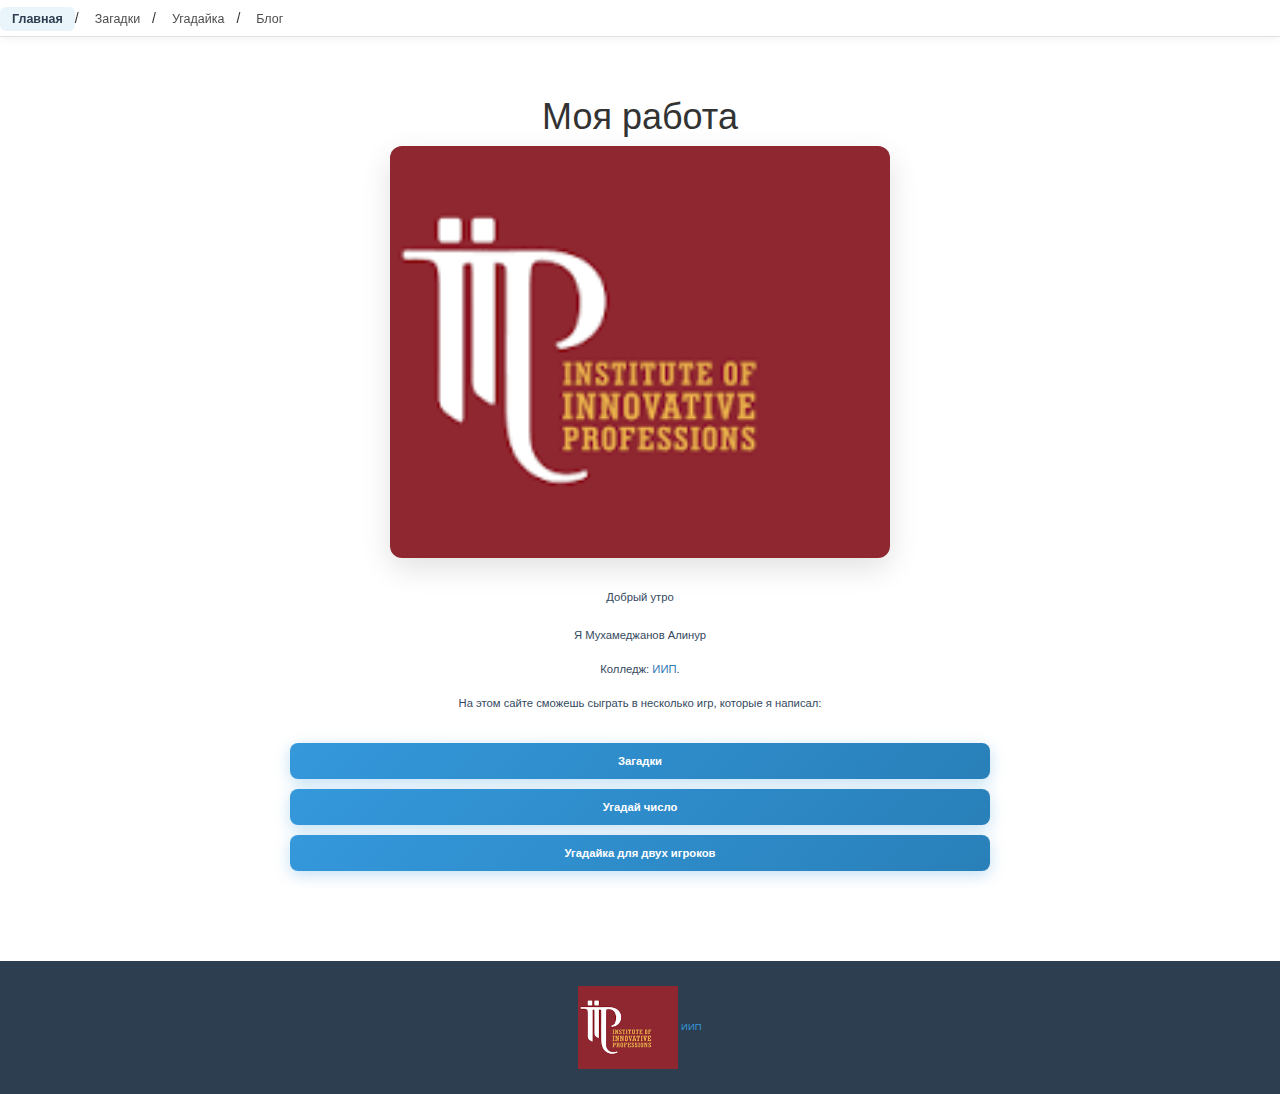
<file: index.html>
<!DOCTYPE html>
<html lang="ru">
<head>
    <meta charset="UTF-8">
    <meta name="viewport" content="width=device-width, initial-scale=1.0">
    <title>Личный сайт студента: Мухамеджанов Алинур</title>
    <link rel="stylesheet" href="style.css">
    <link rel="stylesheet" href="https://maxcdn.bootstrapcdn.com/bootstrap/3.3.7/css/bootstrap.min.css">
</head>
<body>
    <div id="header">
        <a href="index.html" id="selected">Главная</a><span>/</span>
        <a href="puzzles.html">Загадки</a><span>/</span>
        <a href="guess.html">Угадайка</a><span>/</span>
        <a href="blog.html">Блог</a>
    </div>

    <div id="content">
        <h1>Моя работа </h1>
        <div id="center">
            <img src="ИИП.png" alt="ИИП" width="390" height="390">
            <div id="box_text">
                <p>Добрый утро<br><br>
                Я Мухамеджанов Алинур</p>
                
                <p> Колледж:
                <a href="https://iip.kg/" target="_blank">ИИП</a>.</p>
                
                <p>На этом сайте сможешь сыграть в несколько игр, которые я написал:</p>
                
                <div class="games-list">
                    <a href="puzzles.html" class="game-link">Загадки</a>
                    <a href="guess.html" class="game-link">Угадай число</a>
                    <a href="guess.html?multiplayer=true" class="game-link">Угадайка для двух игроков</a>
                </div>
            </div>
        </div>
    </div>

    <div id="footer">
        <img src="ИИП.png" alt="ИИП" width="100" style="vertical-align: middle;">
        <a href="https://iip.kg/" target="_blank">ИИП</a>
    </div>

    <script src="script.js"></script>
</body>
</html>
</file>
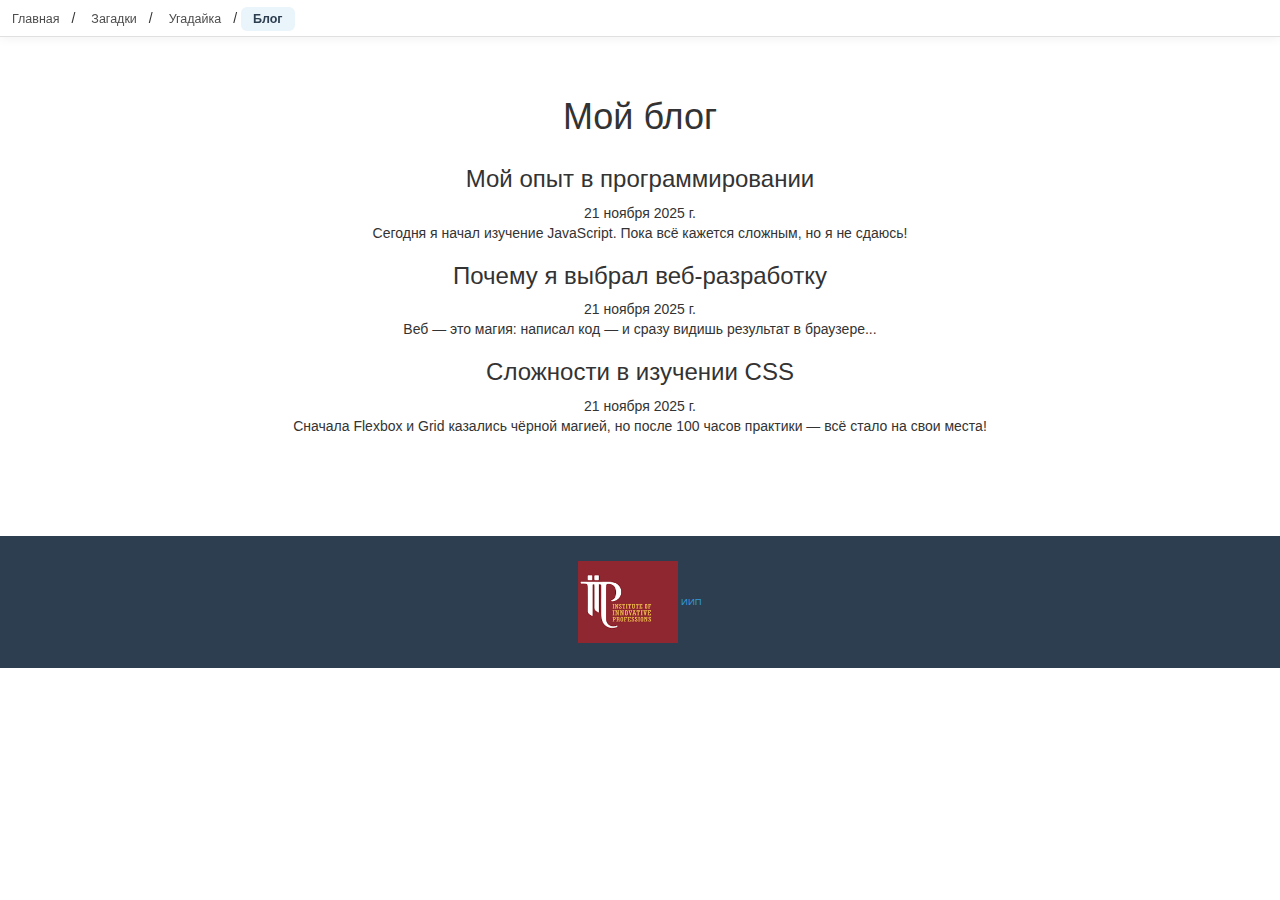
<file: blog.html>
<!DOCTYPE html>
<html lang="ru">
<head>
    <meta charset="UTF-8">
    <meta name="viewport" content="width=device-width, initial-scale=1.0">
    <title>Блог</title>
    <link rel="stylesheet" href="style.css">
    <link rel="stylesheet" href="https://maxcdn.bootstrapcdn.com/bootstrap/3.3.7/css/bootstrap.min.css">
</head>
<body>
    <div id="header">
        <a href="index.html">Главная</a><span>/</span>
        <a href="puzzles.html">Загадки</a><span>/</span>
        <a href="guess.html">Угадайка</a><span>/</span>
        <a href="blog.html" id="selected">Блог</a>
    </div>

    <div id="content">
        <h1>Мой блог</h1>
        <div class="container">
            <div id="blogContainer">
                <!-- Посты блога будут загружены через JavaScript -->
            </div>
        </div>
    </div>

    <div id="footer">
        <img src="ИИП.png" alt="ИИП" width="100" style="vertical-align: middle;">
        <a href="" target="_blank">ИИП</a>
    </div>

    <script src="script.js"></script>
</body>
</html>
</file>
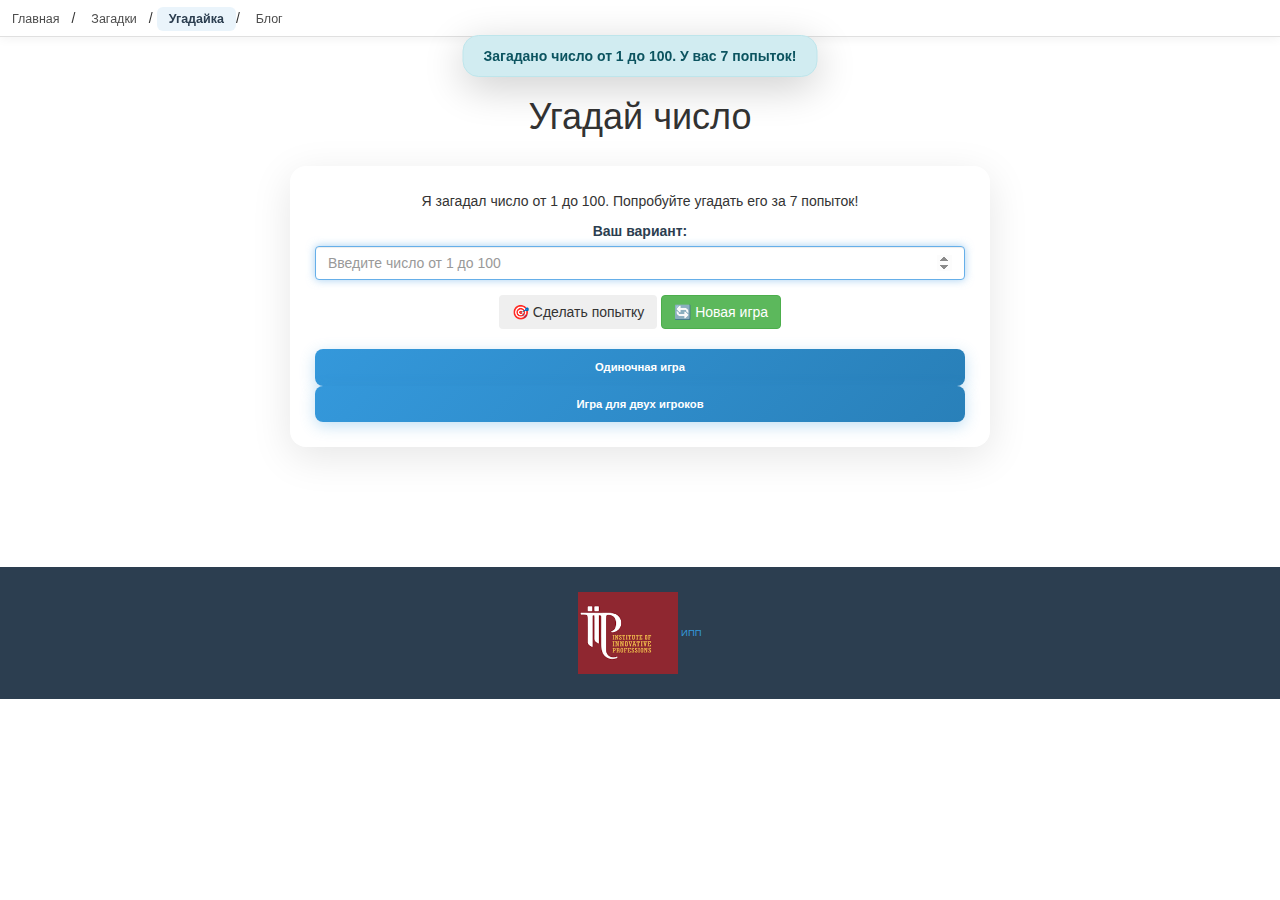
<file: guess.html>
<!DOCTYPE html>
<html lang="ru">
<head>
    <meta charset="UTF-8">
    <meta name="viewport" content="width=device-width, initial-scale=1.0">
    <title>Угадай число - Личный сайт</title>
    <link rel="stylesheet" href="style.css">
    <link rel="stylesheet" href="https://maxcdn.bootstrapcdn.com/bootstrap/3.3.7/css/bootstrap.min.css">
</head>
<body>
    <div id="header">
        <a href="index.html">Главная</a><span>/</span>
        <a href="puzzles.html">Загадки</a><span>/</span>
        <a href="guess.html" id="selected">Угадайка</a><span>/</span>
        <a href="blog.html">Блог</a>
    </div>

    <div id="content">
        <h1>Угадай число</h1>
        <div class="game-container">
            <div id="gameInfo">
                <p>Я загадал число от 1 до 100. Попробуйте угадать его за 
                   <span id="attemptsCount">7</span> попыток!</p>
                
                <div id="multiplayerInfo" style="display: none;">
                    <p>Режим для двух игроков. Сейчас ход игрока 
                       <span id="currentPlayer">1</span></p>
                </div>
            </div>
            
            <div class="form-group">
                <label for="guessInput">Ваш вариант:</label>
                <input type="number" id="guessInput" class="form-control" 
                       min="1" max="100" placeholder="Введите число от 1 до 100">
            </div>
            
            <button onclick="makeGuess()" class="btn">🎯 Сделать попытку</button>
            <button onclick="restartGame()" class="btn btn-success">🔄 Новая игра</button>
            
            <div style="margin-top: 20px;">
                <a href="guess.html" class="game-link">Одиночная игра</a>
                <a href="guess.html?multiplayer=true" class="game-link">Игра для двух игроков</a>
            </div>
        </div>
    </div>

    <div id="footer">
        <img src="ИИП.png" alt="ИПП" width="100" style="vertical-align: middle;">
         <a href="https://iip.kg/" target="_blank">ИПП</a>
    </div>

    <script src="script.js"></script>
</body>
</html>
</file>
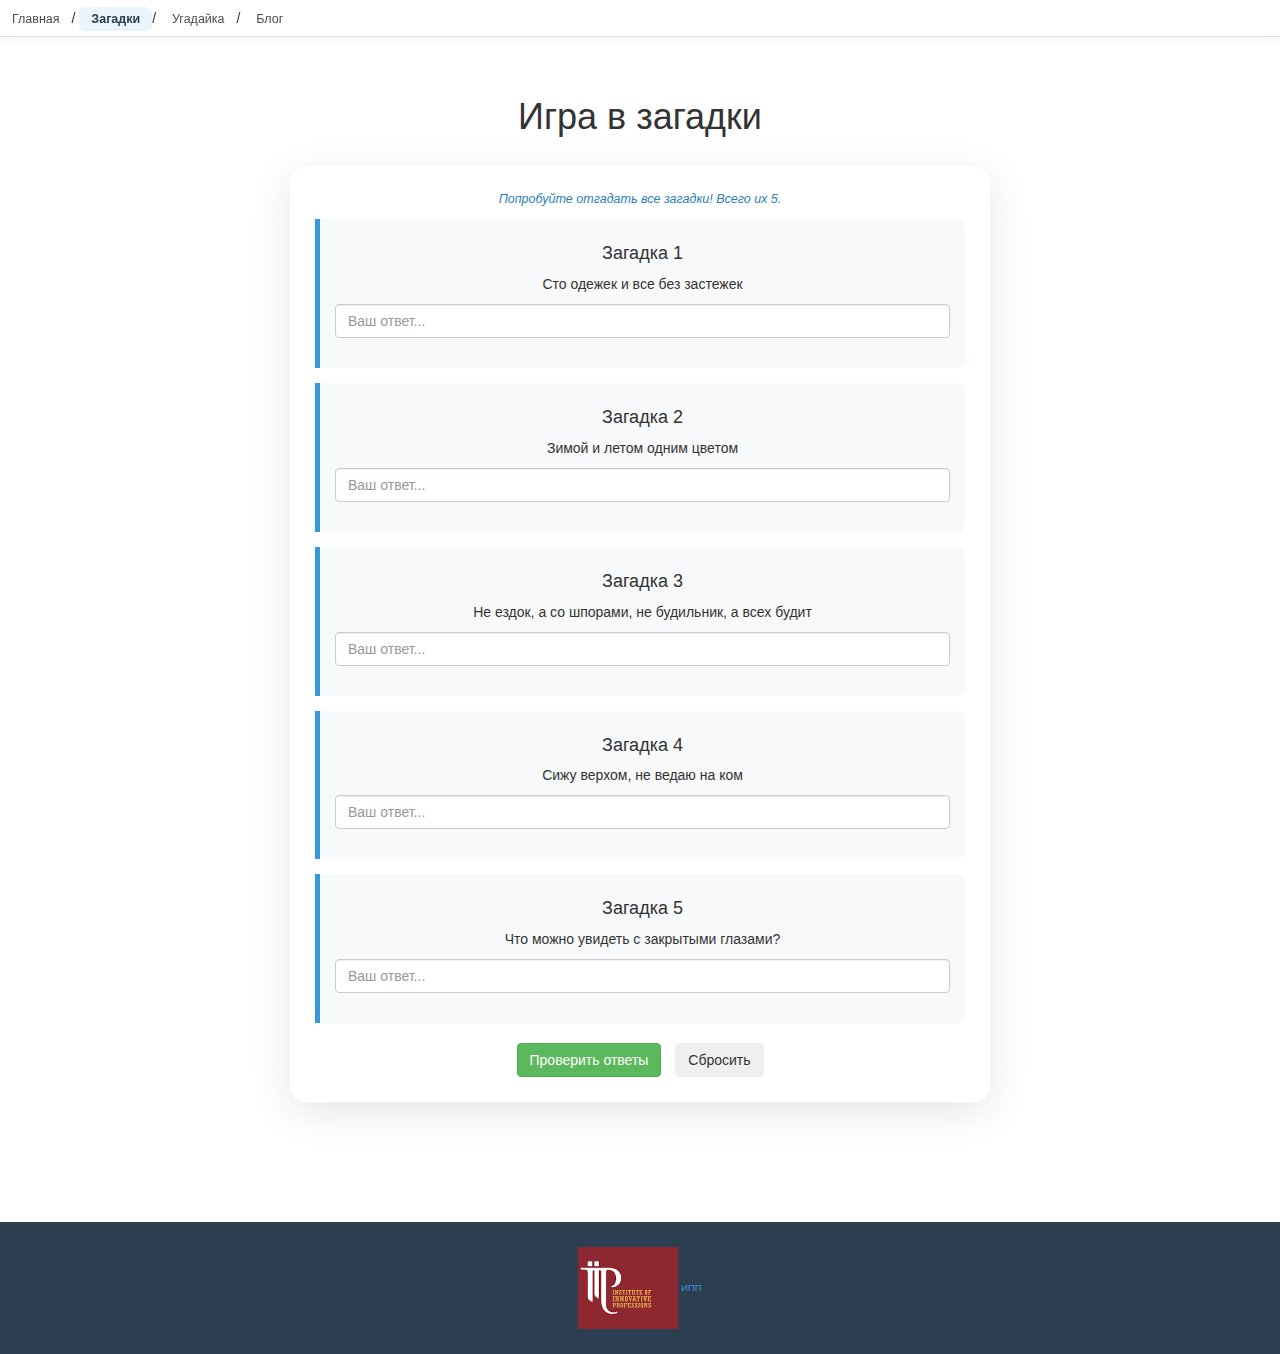
<file: puzzles.html>
<!DOCTYPE html>
<html lang="ru">
<head>
    <meta charset="UTF-8">
    <meta name="viewport" content="width=device-width, initial-scale=1.0">
    <title>Загадки</title>
    <link rel="stylesheet" href="style.css">
    <link rel="stylesheet" href="https://maxcdn.bootstrapcdn.com/bootstrap/3.3.7/css/bootstrap.min.css">
</head>
<body>
    <div id="header">
        <a href="index.html">Главная</a><span>/</span>
        <a href="puzzles.html" id="selected">Загадки</a><span>/</span>
        <a href="guess.html">Угадайка</a><span>/</span>
        <a href="blog.html">Блог</a>
    </div>

    <div id="content">
        <h1>Игра в загадки</h1>
        <div class="game-container">
            <p class="my_style_body">Попробуйте отгадать все загадки! Всего их 5.</p>
            
            <div id="puzzlesContainer">
                <!-- Загадки будут сгенерированы автоматически через JavaScript -->
            </div>
        </div>
    </div>

    <div id="footer">
        <img src="ИИП.png" alt="ИИП" width="100" style="vertical-align: middle;">
         <a href="https://iip.kg/" target="_blank">ИПП</a>
    </div>

    <script src="script.js"></script>
</body>
</html>
</file>
<file: style.css>
/* ====================== RESET & BASE ====================== */
*, *::before, *::after {
    box-sizing: border-box;
}

html {
    font-size: 100%; /* 16px базовый */
    scroll-behavior: smooth;
}

body {
    margin: 0;
    padding: 0;
    min-width: 1280px;
    font-family: system-ui, -apple-system, "Segoe UI", Roboto, "Helvetica Neue", Arial, sans-serif;
    font-size: 1rem;               /* 16px */
    line-height: 1.5;
    color: #333;
    background-color: #f5f5f5;
    -webkit-font-smoothing: antialiased;
    -moz-osx-font-smoothing: grayscale;
}

/* ====================== TYPOGRAPHY ====================== */
h1 {
    font-size: clamp(2.5rem, 5vw, 3.5rem);
    font-weight: 700;
    color: #2c3e50;
    margin: 0 0 1.5rem;
}

/* ====================== LAYOUT ====================== */
#header {
    position: sticky;
    top: 0;
    z-index: 100;
    background: #ffffff;
    border-bottom: 1px solid #e0e0e0;
    padding: 0.75rem 0;
    backdrop-filter: blur(10px);
    box-shadow: 0 2px 10px rgba(0,0,0,0.05);
}

#header nav {
    max-width: 1400px;
    margin: 0 auto;
    text-align: center;
}

#header a {
    color: #4d4d4d;
    text-decoration: none;
    font-size: 1.25rem;
    font-weight: 500;
    padding: 0.5rem 1.2rem;
    border-radius: 6px;
    transition: all 0.25s ease;
}

#header a:hover,
#header a#selected {
    color: #2c3e50;
    background: rgba(52, 152, 219, 0.1);
    font-weight: 600;
}

/* ====================== MAIN CONTENT ====================== */
#content {
    padding: 4rem 0;
    text-align: center;
}

#center {
    max-width: 1400px;
    margin: 0 auto;
    padding: 0 2rem;
    display: grid;
    grid-template-columns: minmax(300px, 1fr) 2fr;
    gap: 3rem;
    align-items: start;
    text-align: left;
}

#center img {
    width: 100%;
    height: auto;
    border-radius: 12px;
    box-shadow: 0 10px 30px rgba(0,0,0,0.12);
    object-fit: cover;
}

#box_text p {
    font-size: 1.125rem;
    line-height: 1.7;
    color: #34495e;
    margin-bottom: 1.5rem;
}

/* Твои кастомные классы — теперь с CSS-переменными и без !important */
.my_style_head {
    font-size: 2rem;
    color: #e74c3c;
    font-weight: 800;
}

.my_style_body {
    font-size: 1.25rem;
    color: #2980b9;
    font-style: italic;
}

/* ====================== GAMES LIST ====================== */
.games-list {
    margin-top: 3rem;
    display: grid;
    gap: 1rem;
    max-width: 700px;
    margin-left: auto;
    margin-right: auto;
}

.game-link {
    display: block;
    padding: 1rem 1.5rem;
    background: linear-gradient(135deg, #3498db, #2980b9);
    color: white;
    text-decoration: none;
    border-radius: 8px;
    font-size: 1.125rem;
    font-weight: 600;
    text-align: center;
    box-shadow: 0 4px 15px rgba(52, 152, 219, 0.3);
    transition: all 0.3s ease;
}

.game-link:hover {
    transform: translateY(-3px);
    box-shadow: 0 8px 25px rgba(52, 152, 219, 0.4);
    background: linear-gradient(135deg, #2980b9, #1f6ea8);
}

/* ====================== FOOTER ====================== */
#footer {
    background: #2c3e50;
    color: #ecf0f1;
    text-align: center;
    padding: 2.5rem 1rem;
    margin-top: 5rem;
    font-size: 0.95rem;
}

#footer a {
    color: #3498db;
    text-decoration: none;
    transition: color 0.2s;
}

#footer a:hover {
    color: #5ab9ea;
    text-decoration: underline;
}

/* ====================== FORMS ====================== */
.form-group {
    margin-bottom: 1.5rem;
}

.form-group label {
    display: block;
    margin-bottom: 0.5rem;
    font-weight: 600;
    color: #2c3e50;
}

.form-control {
    width: 100%;
    padding: 0.75rem 1rem;
    border: 1px solid #ced4da;
    border-radius: 8px;
    font-size: 1rem;
    transition: border-color 0.25s, box-shadow 0.25s;
}

.form-control:focus {
    outline: none;
    border-color: #3498db;
    box-shadow: 0 0 0 3px rgba(52, 152, 219, 0.2);
}

.btn {
    display: inline-block;
    padding: 0.75rem 2rem;
    border: none;
    border-radius: 8px;
    font-size: 1rem;
    font-weight: 600;
    cursor: pointer;
    transition: all 0.25s ease;
    text-align: center;
}

.btn-primary {
    background: #3498db;
    color: white;
}

.btn-primary:hover {
    background: #2980b9;
    transform: translateY(-2px);
}

.btn-success {
    background: #27ae60;
    color: white;
}

.btn-success:hover {
    background: #219a52;
}

/* ====================== GAME ELEMENTS ====================== */
.game-container {
    max-width: 700px;
    margin: 3rem auto;
    background: white;
    padding: 2.5rem;
    border-radius: 16px;
    box-shadow: 0 10px 40px rgba(0,0,0,0.1);
}

.puzzle-item {
    padding: 1.5rem;
    margin-bottom: 1.5rem;
    background: #f8f9fa;
    border-left: 5px solid #3498db;
    border-radius: 0 8px 8px 0;
}

.result-message {
    padding: 1rem 1.5rem;
    border-radius: 8px;
    font-weight: 600;
    margin: 1.5rem 0;
}

.success {
    background: #d4edda;
    color: #155724;
    border: 1px solid #c3e6cb;
}

.error {
    background: #f8d7da;
    color: #721c24;
    border: 1px solid #f5c6cb;
}

/* ====================== RESPONSIVE (если вдруг понадобится) ====================== */
@media (max-width: 1350px) {
    #center {
        grid-template-columns: 1fr;
        text-align: center;
    }
    #center img {
        max-width: 500px;
        justify-self: center;
    }
}
</file>
